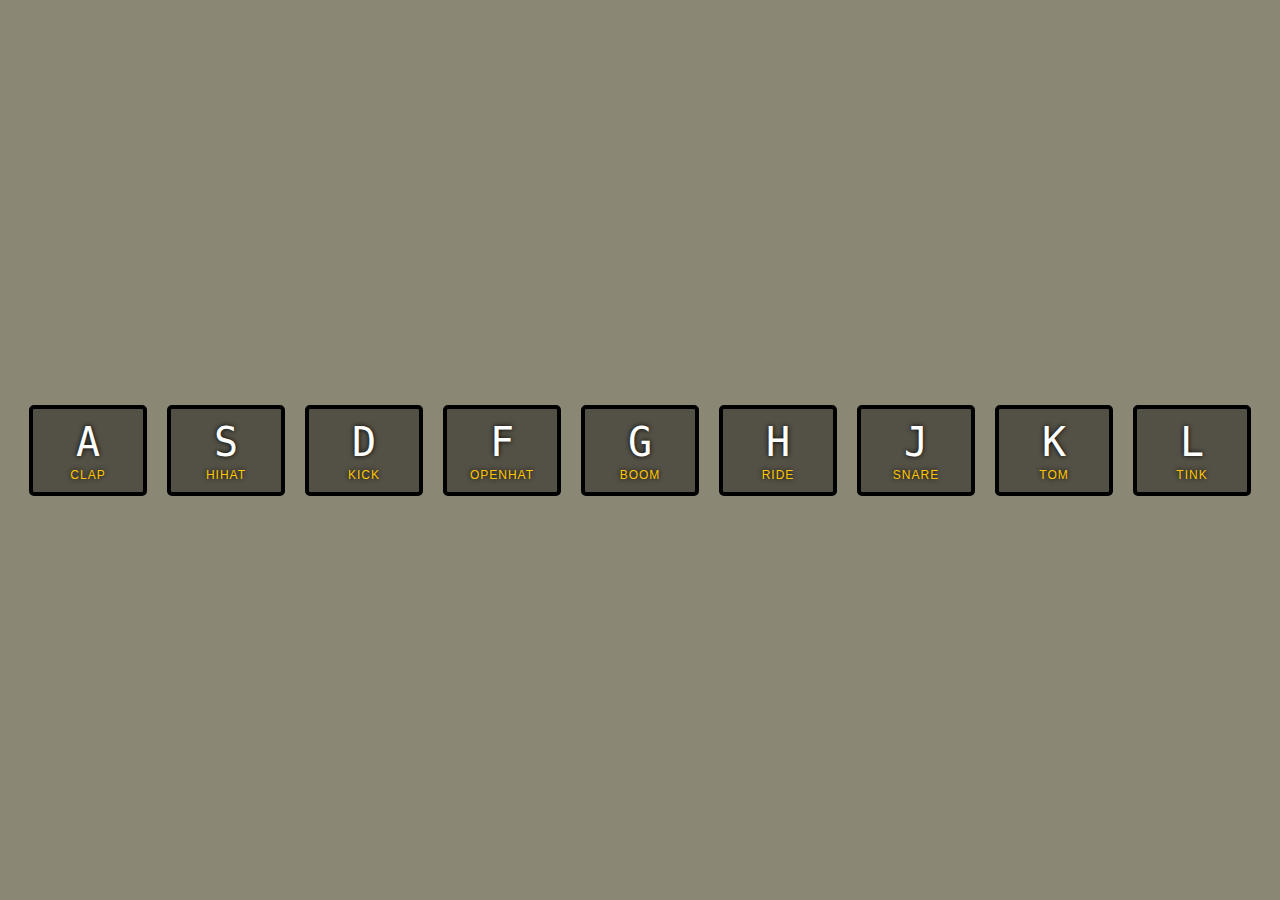
<file: Day-1 Javascript drum kit/index.html>
<!DOCTYPE html>
<html lang="en">
<head>
  <meta charset="UTF-8">
  <title>JS Drum Kit</title>
  <link rel="stylesheet" href="style.css">
</head>
<body>


  <div class="keys">
    <div data-key="65" class="key">
      <kbd>A</kbd>
      <span class="sound">clap</span>
    </div>
    <div data-key="83" class="key">
      <kbd>S</kbd>
      <span class="sound">hihat</span>
    </div>
    <div data-key="68" class="key">
      <kbd>D</kbd>
      <span class="sound">kick</span>
    </div>
    <div data-key="70" class="key">
      <kbd>F</kbd>
      <span class="sound">openhat</span>
    </div>
    <div data-key="71" class="key">
      <kbd>G</kbd>
      <span class="sound">boom</span>
    </div>
    <div data-key="72" class="key">
      <kbd>H</kbd>
      <span class="sound">ride</span>
    </div>
    <div data-key="74" class="key">
      <kbd>J</kbd>
      <span class="sound">snare</span>
    </div>
    <div data-key="75" class="key">
      <kbd>K</kbd>
      <span class="sound">tom</span>
    </div>
    <div data-key="76" class="key">
      <kbd>L</kbd>
      <span class="sound">tink</span>
    </div>
  </div>
  <audio data-key="65" src="sounds/clap.wav"></audio>
  <audio data-key="83" src="sounds/hihat.wav"></audio>
  <audio data-key="68" src="sounds/kick.wav"></audio>
  <audio data-key="70" src="sounds/openhat.wav"></audio>
  <audio data-key="71" src="sounds/boom.wav"></audio>
  <audio data-key="72" src="sounds/ride.wav"></audio>
  <audio data-key="74" src="sounds/snare.wav"></audio>
  <audio data-key="75" src="sounds/tom.wav"></audio>
  <audio data-key="76" src="sounds/tink.wav"></audio>

<script>

  

    function removeTransition(e) {
    if (e.propertyName !== 'transform') return;
    e.target.classList.remove('playing');
  }

  function playSound(e) {
    const audio = document.querySelector(`audio[data-key="${e.keyCode}"]`);
    const key = document.querySelector(`div[data-key="${e.keyCode}"]`);
    if (!audio) return;

    key.classList.add('playing');
    audio.currentTime = 0;
    audio.play();
  }

  const keys = Array.from(document.querySelectorAll('.key'));
  keys.forEach(key => key.addEventListener('transitionend', removeTransition));
  window.addEventListener('keydown', playSound);
</script>


</body>
</html>
</file>
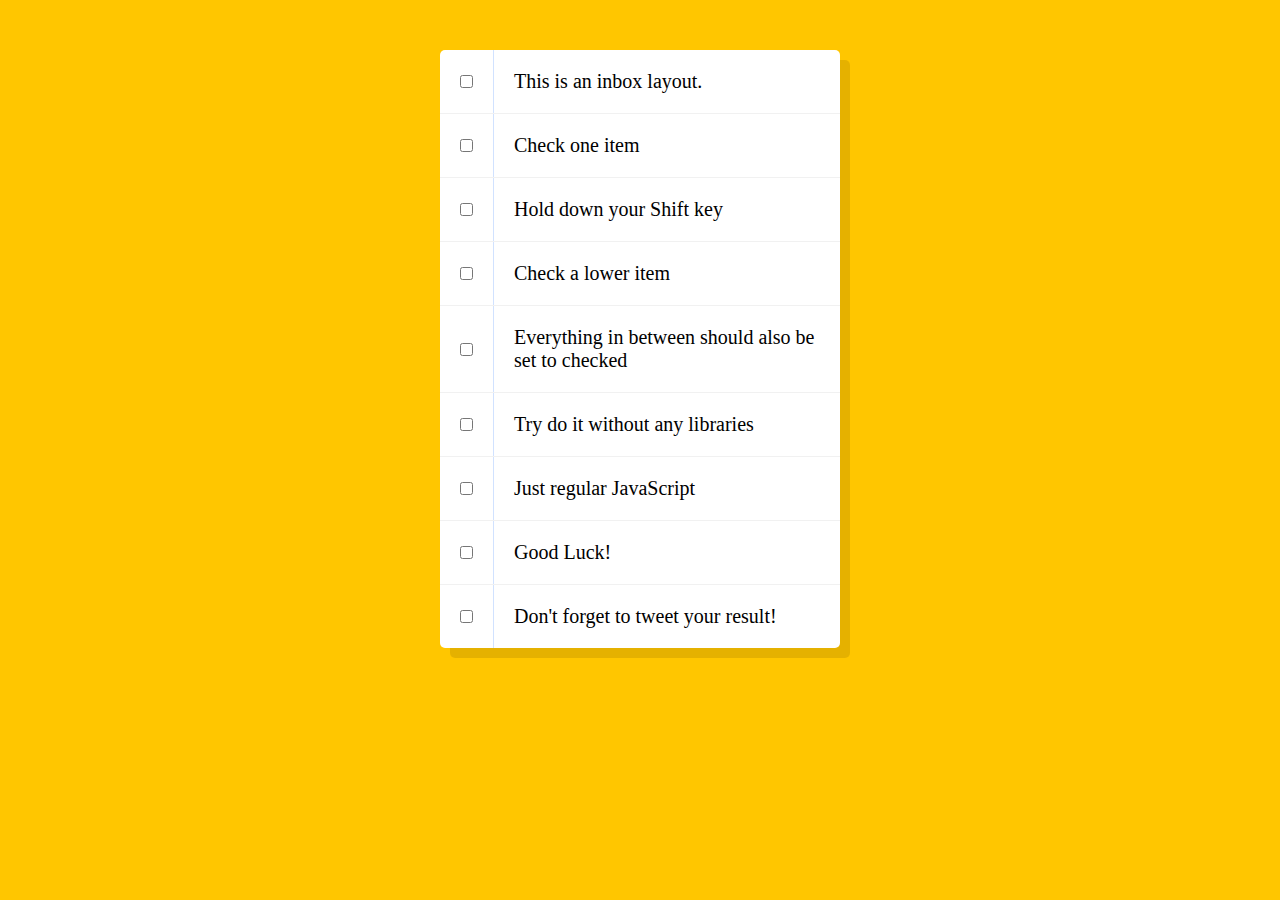
<file: Day-10 - Hold Shift and Check Checkboxes/index.html>
<!DOCTYPE html>
<html lang="en">
<head>
  <meta charset="UTF-8">
  <title>Hold Shift to Check Multiple Checkboxes</title>
</head>
<body>
  <style>

    html {
      font-family: sans-serif;
      background: #ffc600;
    }

    .inbox {
      max-width: 400px;
      margin: 50px auto;
      background: white;
      border-radius: 5px;
      box-shadow: 10px 10px 0 rgba(0,0,0,0.1);
    }

    .item {
      display: flex;
      align-items: center;
      border-bottom: 1px solid #F1F1F1;
    }

    .item:last-child {
      border-bottom: 0;
    }


    input:checked + p {
      background: #F9F9F9;
      text-decoration: line-through;
    }

    input[type="checkbox"] {
      margin: 20px;
    }

    p {
      margin: 0;
      padding: 20px;
      transition: background 0.2s;
      flex: 1;
      font-family: 'helvetica neue';
      font-size: 20px;
      font-weight: 200;
      border-left: 1px solid #D1E2FF;
    }
  </style>
   <!--
   The following is a common layout you would see in an email client.

   When a user clicks a checkbox, holds Shift, and then clicks another checkbox a few rows down, all the checkboxes in-between those two checkboxes should be checked.

  -->
  <div class="inbox">
    <div class="item">
      <input type="checkbox">
      <p>This is an inbox layout.</p>
    </div>
    <div class="item">
      <input type="checkbox">
      <p>Check one item</p>
    </div>
    <div class="item">
      <input type="checkbox">
      <p>Hold down your Shift key</p>
    </div>
    <div class="item">
      <input type="checkbox">
      <p>Check a lower item</p>
    </div>
    <div class="item">
      <input type="checkbox">
      <p>Everything in between should also be set to checked</p>
    </div>
    <div class="item">
      <input type="checkbox">
      <p>Try do it without any libraries</p>
    </div>
    <div class="item">
      <input type="checkbox">
      <p>Just regular JavaScript</p>
    </div>
    <div class="item">
      <input type="checkbox">
      <p>Good Luck!</p>
    </div>
    <div class="item">
      <input type="checkbox">
      <p>Don't forget to tweet your result!</p>
    </div>
  </div>

<script>
const checkboxes = document.querySelectorAll('.inbox input[type="checkbox"]');

let lastChecked;

function handleCheck(e) {
  // Check if they had the shift key down
  // AND check that they are checking it
  let inBetween = false;
  if (e.shiftKey && this.checked) {
    // go ahead and do what we please
    // loop over every single checkbox
    checkboxes.forEach(checkbox => {
      console.log(checkbox);
      if (checkbox === this || checkbox === lastChecked) {
        inBetween = !inBetween;
        console.log('Starting to check them in between!');
      }

      if (inBetween) {
        checkbox.checked = true;
      }
    });
  }

  lastChecked = this;
}

checkboxes.forEach(checkbox => checkbox.addEventListener('click', handleCheck));
</script>
</body>
</html>
</file>
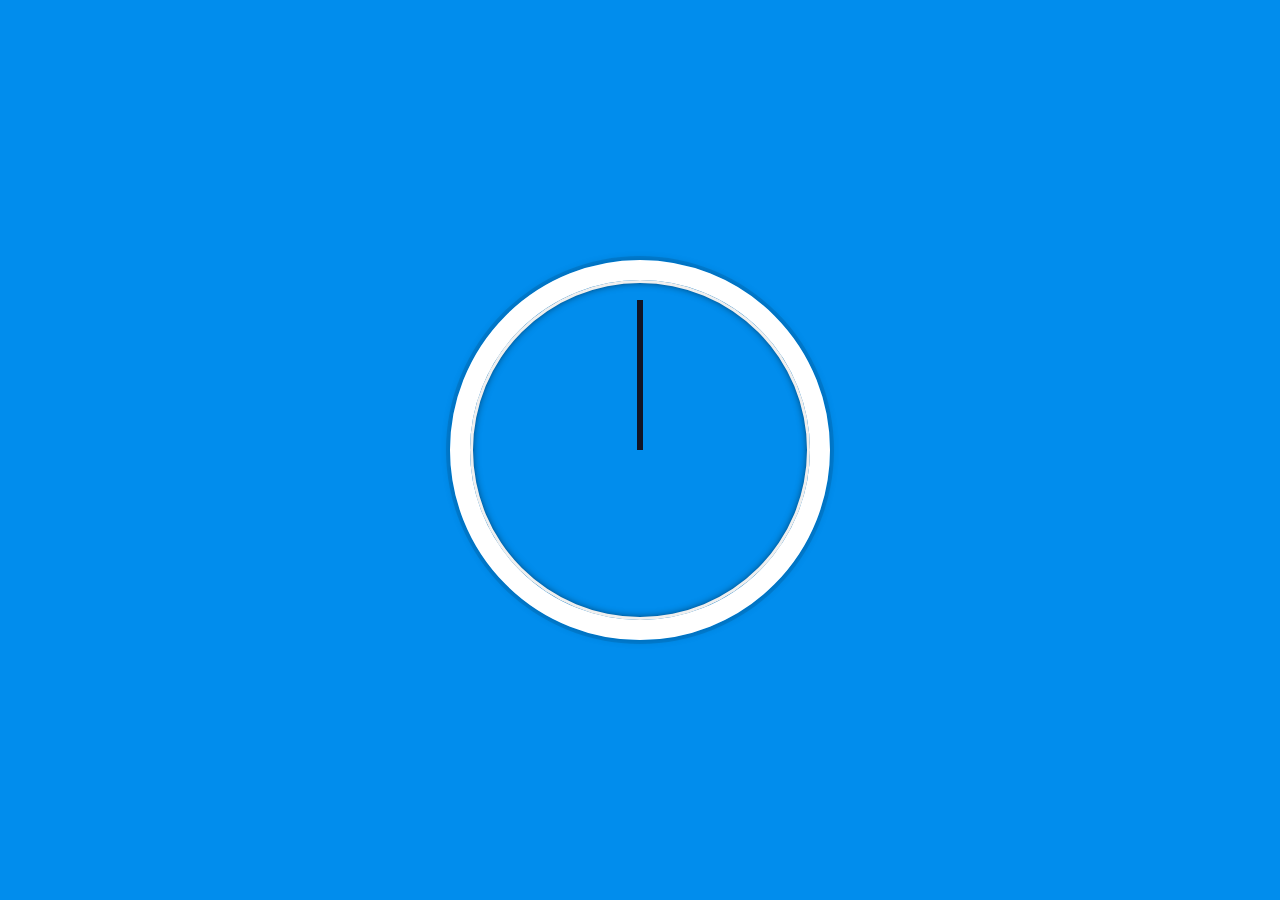
<file: Day-2- Js clock/index.html>
<!DOCTYPE html>
<html lang="en">
<head>
  <meta charset="UTF-8">
  <title>JS + CSS Clock</title>
</head>
<body>


    <div class="clock">
      <div class="clock-face">
        <div class="hand hour-hand"></div>
        <div class="hand minute-hand"></div>
        <div class="hand second-hand"></div>
      </div>
    </div>


  <style>
    html {
      background: #018DED url(http://unsplash.it/1500/1000?image=881&blur=5);
      background-size: cover;
      font-family: 'helvetica neue';
      text-align: center;
      font-size: 10px;
    }

    body {
      margin: 0;
      font-size: 2rem;
      display: flex;
      flex: 1;
      min-height: 100vh;
      align-items: center;
    }

    .clock {
      width: 30rem;
      height: 30rem;
      border: 20px solid white;
      border-radius: 50%;
      margin: 50px auto;
      position: relative;
      padding: 2rem;
      box-shadow:
        0 0 0 4px rgba(0,0,0,0.1),
        inset 0 0 0 3px #EFEFEF,
        inset 0 0 10px black,
        0 0 10px rgba(0,0,0,0.2);
    }

    .clock-face {
      position: relative;
      width: 100%;
      height: 100%;
      transform: translateY(-3px); /* account for the height of the clock hands */
    }
    .hour-hand
    {
      background-color:rgb(119, 0, 0);
    }
    .second-hand
    {
      background-color:rgb(16, 20, 39);
    }
    .minute-hand
    {
      background-color:rgb(175, 143, 167);
    }
    .hand {
      width: 50%;
      height: 6px;
      position: absolute;
      top: 50%;
      transform-origin:100%;
      transform:rotate(90deg);
      transition:all 0.5s ease; 
    }

  </style>

  <script>
    setInterval(setDate,1000);

    const secondHand=document.querySelector('.second-hand');
    const minuteHand=document.querySelector('.minute-hand');
    const hourHand=document.querySelector('.hour-hand');

    function setDate()
    {
      var now=new Date();
      var seconds=now.getSeconds();
      var minutes=now.getMinutes();
      var hours=now.getHours();

      //Set degrees
       var secondDegree=(seconds*6+90)+"deg";
       var minuteDegree=(minutes*6)+(seconds/10+90)+"deg";
       if(hours>12)
       {
         hours=hours-12;
         var hourDegree=(hours*30)+(minutes*2+90)+"deg";
       }
       else{
        var hourDegree=(hours*30)+(minutes/2)+90+"deg";
       }
       
       console.log(hours);
       //Manipulate css
       secondHand.style.transform='rotate('+secondDegree+')';
       minuteHand.style.transform='rotate('+minuteDegree+')';
       hourHand.style.transform='rotate('+hourDegree+')';
    }

  </script>
</body>
</html>
</file>
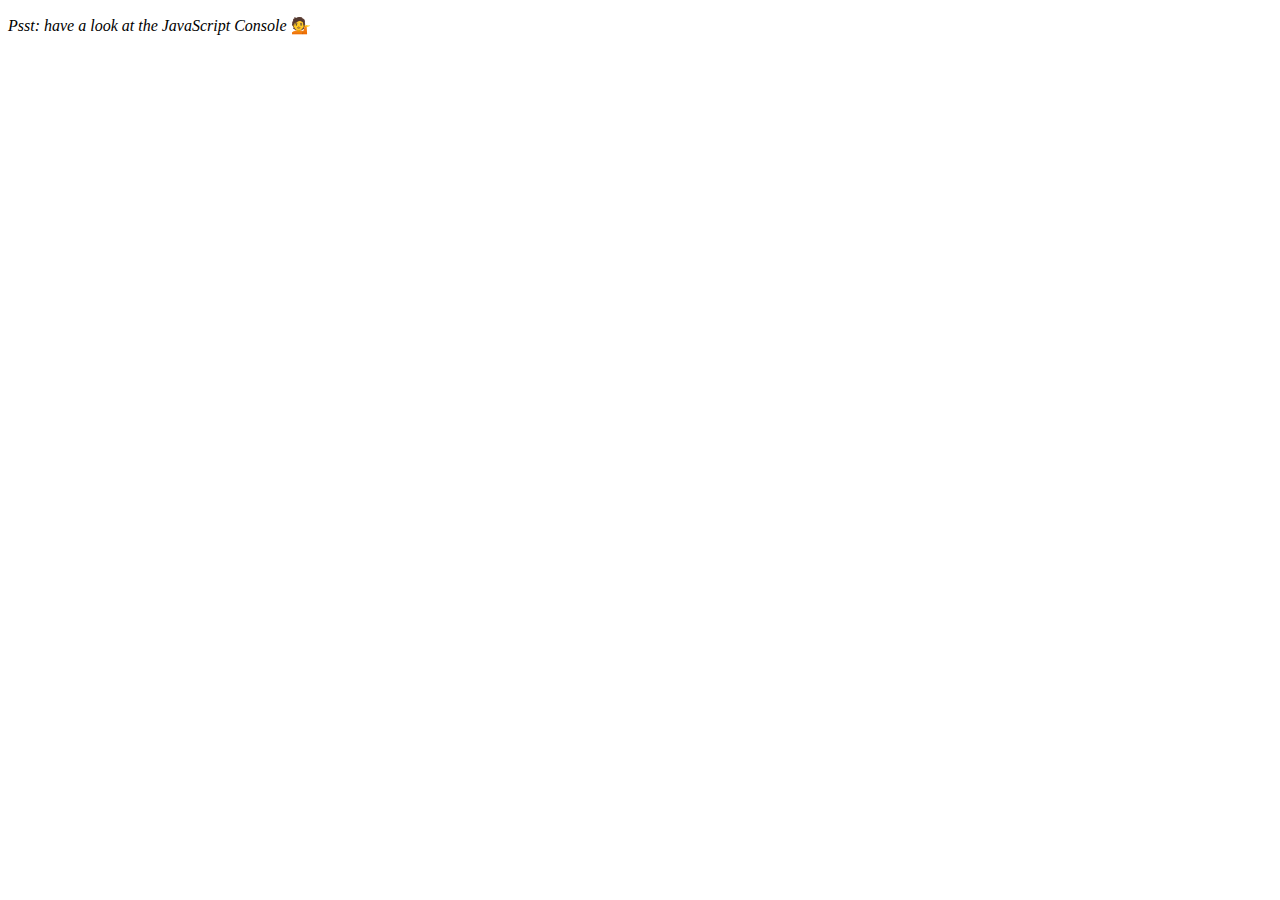
<file: Day-4 Array Cardio Day 1/index.html>
<!DOCTYPE html>
<html lang="en">
<head>
  <meta charset="UTF-8">
  <title>Array Cardio 💪</title>
</head>
<body>
  <p><em>Psst: have a look at the JavaScript Console</em> 💁</p>
  <script>
    // Get your shorts on - this is an array workout!
    // ## Array Cardio Day 1

    // Some data we can work with

    const inventors = [
      { first: 'Albert', last: 'Einstein', year: 1879, passed: 1955 },
      { first: 'Isaac', last: 'Newton', year: 1643, passed: 1727 },
      { first: 'Galileo', last: 'Galilei', year: 1564, passed: 1642 },
      { first: 'Marie', last: 'Curie', year: 1867, passed: 1934 },
      { first: 'Johannes', last: 'Kepler', year: 1571, passed: 1630 },
      { first: 'Nicolaus', last: 'Copernicus', year: 1473, passed: 1543 },
      { first: 'Max', last: 'Planck', year: 1858, passed: 1947 },
      { first: 'Katherine', last: 'Blodgett', year: 1898, passed: 1979 },
      { first: 'Ada', last: 'Lovelace', year: 1815, passed: 1852 },
      { first: 'Sarah E.', last: 'Goode', year: 1855, passed: 1905 },
      { first: 'Lise', last: 'Meitner', year: 1878, passed: 1968 },
      { first: 'Hanna', last: 'Hammarström', year: 1829, passed: 1909 }
    ];

    const people = ['Beck, Glenn', 'Becker, Carl', 'Beckett, Samuel', 'Beddoes, Mick', 'Beecher, Henry', 'Beethoven, Ludwig', 'Begin, Menachem', 'Belloc, Hilaire', 'Bellow, Saul', 'Benchley, Robert', 'Benenson, Peter', 'Ben-Gurion, David', 'Benjamin, Walter', 'Benn, Tony', 'Bennington, Chester', 'Benson, Leana', 'Bent, Silas', 'Bentsen, Lloyd', 'Berger, Ric', 'Bergman, Ingmar', 'Berio, Luciano', 'Berle, Milton', 'Berlin, Irving', 'Berne, Eric', 'Bernhard, Sandra', 'Berra, Yogi', 'Berry, Halle', 'Berry, Wendell', 'Bethea, Erin', 'Bevan, Aneurin', 'Bevel, Ken', 'Biden, Joseph', 'Bierce, Ambrose', 'Biko, Steve', 'Billings, Josh', 'Biondo, Frank', 'Birrell, Augustine', 'Black Elk', 'Blair, Robert', 'Blair, Tony', 'Blake, William'];

    // Array.prototype.filter()
    // 1. Filter the list of inventors for those who were born in the 1500's
    const fifteen = inventors.filter(inventor => (inventor.year >= 1500 && inventor.year < 1600));

    console.table(fifteen);

    // Array.prototype.map()
    // 2. Give us an array of the inventor first and last names
    const fullNames = inventors.map(inventor => `${inventor.first} ${inventor.last}`);
    console.log(fullNames);

    // Array.prototype.sort()
    // 3. Sort the inventors by birthdate, oldest to youngest
    // const ordered = inventors.sort(function(a, b) {
    //   if(a.year > b.year) {
    //     return 1;
    //   } else {
    //     return -1;
    //   }
    // });

    const ordered = inventors.sort((a, b) => a.year > b.year ? 1 : -1);
    console.table(ordered);

    // Array.prototype.reduce()
    // 4. How many years did all the inventors live?
    const totalYears = inventors.reduce((total, inventor) => {
      return total + (inventor.passed - inventor.year);
    }, 0);

    console.log(totalYears);

    // 5. Sort the inventors by years lived
    const oldest = inventors.sort(function(a, b) {
      const lastInventor = a.passed - a.year;
      const nextInventor = b.passed - b.year;
      return lastInventor > nextInventor ? -1 : 1;
    });
    console.table(oldest);

    // 6. create a list of Boulevards in Paris that contain 'de' anywhere in the name
    // https://en.wikipedia.org/wiki/Category:Boulevards_in_Paris

    // const category = document.querySelector('.mw-category');
    // const links = Array.from(category.querySelectorAll('a'));
    // const de = links
    //             .map(link => link.textContent)
    //             .filter(streetName => streetName.includes('de'));

    // 7. sort Exercise
    // Sort the people alphabetically by last name
    const alpha = people.sort((lastOne, nextOne) => {
      const [aLast, aFirst] = lastOne.split(', ');
      const [bLast, bFirst] = nextOne.split(', ');
      return aLast > bLast ? 1 : -1;
    });
    console.log(alpha);

    // 8. Reduce Exercise
    // Sum up the instances of each of these
    const data = ['car', 'car', 'truck', 'truck', 'bike', 'walk', 'car', 'van', 'bike', 'walk', 'car', 'van', 'car', 'truck', 'pogostick'];

    const transportation = data.reduce(function(obj, item) {
      if (!obj[item]) {
        obj[item] = 0;
      }
      obj[item]++;
      return obj;
    }, {});

    console.log(transportation);

  </script>
</body>
</html>
</file>
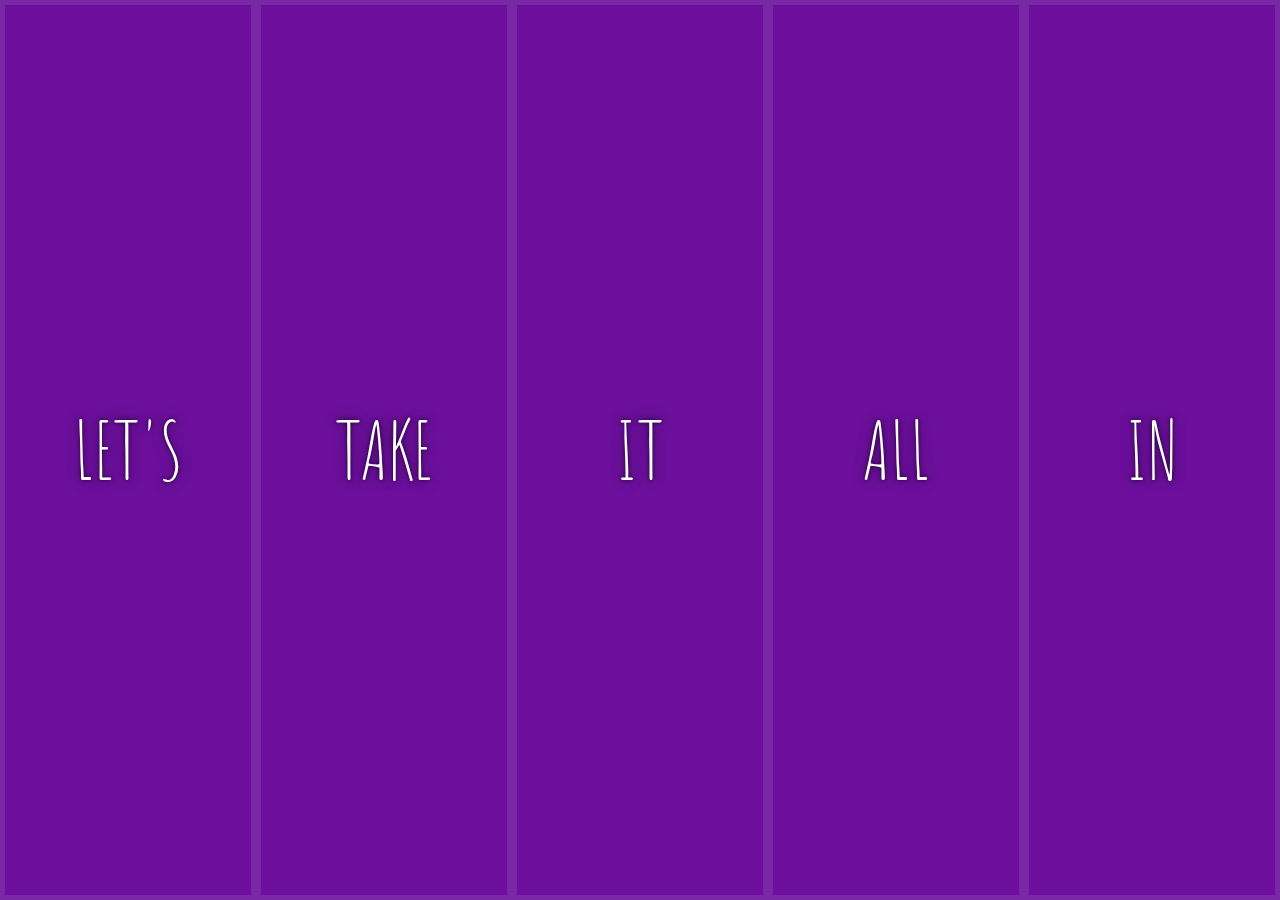
<file: Day-5 Flex panels image gallery/index.html>
<!DOCTYPE html>
<html lang="en">

<head>
    <meta charset="UTF-8">
    <title>Flex Panels 💪</title>
    <link href='https://fonts.googleapis.com/css?family=Amatic+SC' rel='stylesheet' type='text/css'>
</head>

<body>
    <style>
        html {
            box-sizing: border-box;
            background: #ffc600;
            font-family: 'helvetica neue';
            font-size: 20px;
            font-weight: 200;
        }

        body {
            margin: 0;
        }

        *,
        *:before,
        *:after {
            box-sizing: inherit;
        }

        .panels {
            min-height: 100vh;
            overflow: hidden;
            display: flex;
        }

        .panel {
            background: #6B0F9C;
            box-shadow: inset 0 0 0 5px rgba(255, 255, 255, 0.1);
            color: white;
            text-align: center;
            align-items: center;
            /* Safari transitionend event.propertyName === flex */
            /* Chrome + FF transitionend event.propertyName === flex-grow */
            transition:
                font-size 0.7s cubic-bezier(0.61, -0.19, 0.7, -0.11),
                flex 0.7s cubic-bezier(0.61, -0.19, 0.7, -0.11),
                background 0.2s;
            font-size: 20px;
            background-size: cover;
            background-position: center;
            flex: 1;
            justify-content: center;
            display: flex;
            flex-direction: column;
        }

        .panel1 {
            background-image: url(https://source.unsplash.com/gYl-UtwNg_I/1500x1500);
        }

        .panel2 {
            background-image: url(https://source.unsplash.com/rFKUFzjPYiQ/1500x1500);
        }

        .panel3 {
            background-image: url(https://images.unsplash.com/photo-1465188162913-8fb5709d6d57?ixlib=rb-0.3.5&q=80&fm=jpg&crop=faces&cs=tinysrgb&w=1500&h=1500&fit=crop&s=967e8a713a4e395260793fc8c802901d);
        }

        .panel4 {
            background-image: url(https://source.unsplash.com/ITjiVXcwVng/1500x1500);
        }

        .panel5 {
            background-image: url(https://source.unsplash.com/3MNzGlQM7qs/1500x1500);
        }

        /* Flex Items */
        .panel>* {
            margin: 0;
            width: 100%;
            transition: transform 0.5s;
            flex: 1 0 auto;
            display: flex;
            justify-content: center;
            align-items: center;
        }

        .panel>*:first-child {
            transform: translateY(-100%);
        }

        .panel.open-active>*:first-child {
            transform: translateY(0);
        }

        .panel>*:last-child {
            transform: translateY(100%);
        }

        .panel.open-active>*:last-child {
            transform: translateY(0);
        }

        .panel p {
            text-transform: uppercase;
            font-family: 'Amatic SC', cursive;
            text-shadow: 0 0 4px rgba(0, 0, 0, 0.72), 0 0 14px rgba(0, 0, 0, 0.45);
            font-size: 2em;
        }

        .panel p:nth-child(2) {
            font-size: 4em;
        }

        .panel.open {
            flex: 5;
            font-size: 40px;
        }

        @media only screen and (max-width: 600px) {
            .panel p {
                font-size: 1em;
            }
        }
    </style>


    <div class="panels">
        <div class="panel panel1">
            <p>Hey</p>
            <p>Let's</p>
            <p>Dance</p>
        </div>
        <div class="panel panel2">
            <p>Give</p>
            <p>Take</p>
            <p>Receive</p>
        </div>
        <div class="panel panel3">
            <p>Experience</p>
            <p>It</p>
            <p>Today</p>
        </div>
        <div class="panel panel4">
            <p>Give</p>
            <p>All</p>
            <p>You can</p>
        </div>
        <div class="panel panel5">
            <p>Life</p>
            <p>In</p>
            <p>Motion</p>
        </div>
    </div>

    <script>
        const panels = document.querySelectorAll('.panel');

        function toggleOpen() {
            console.log('d');
            this.classList.add('open');
        }

        function toggleActive(e) {
            console.log(e.propertyName);
            if (e.propertyName.includes('flex')) {
                this.classList.toggle('open-active');
            }
        }
        panels.forEach(panel => panel.addEventListener('click', toggleOpen));

        panels.forEach(panel => panel.addEventListener('transitionend', toggleActive));
    </script>



</body>

</html>
</file>
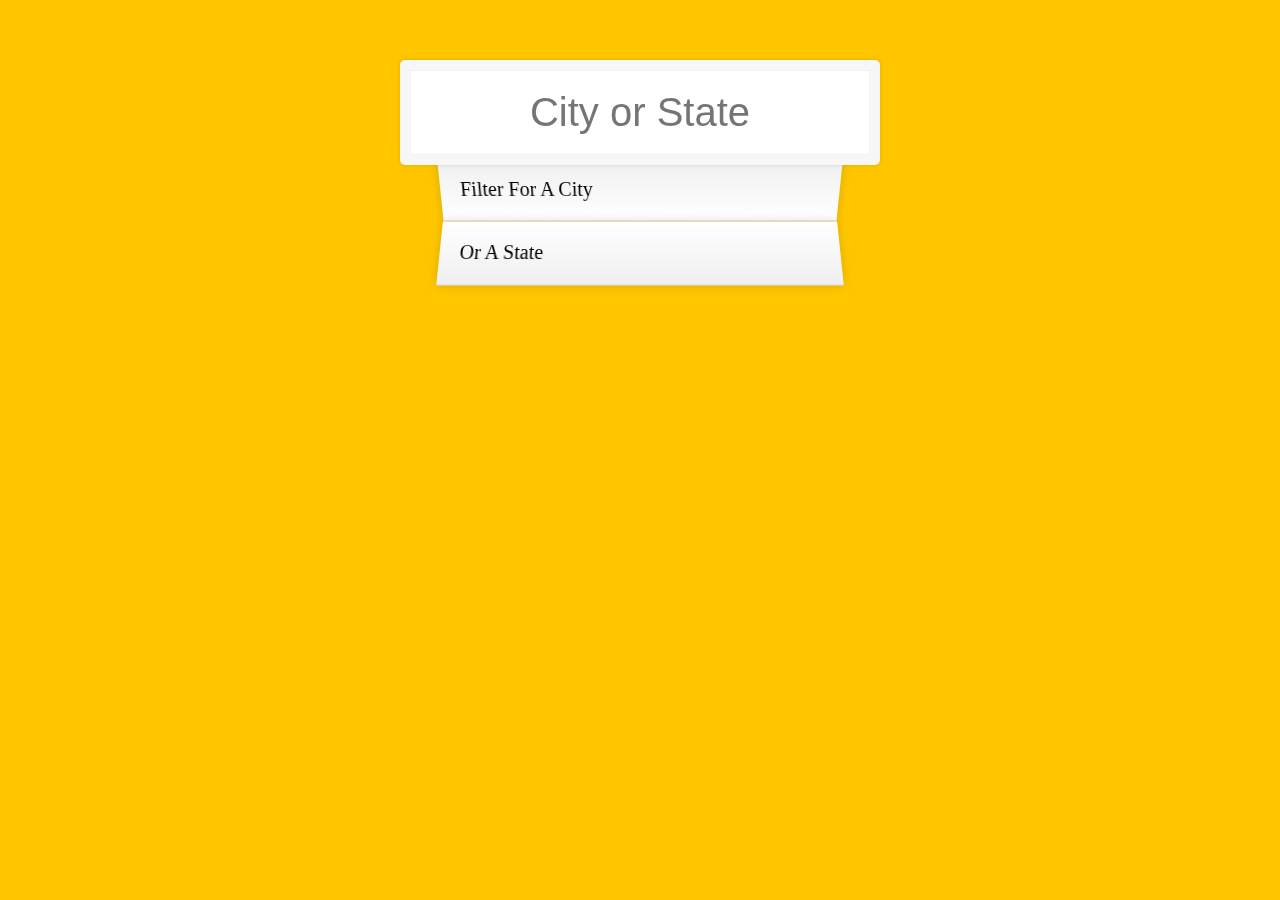
<file: Day-6- Type Ahead/index.html>
<!DOCTYPE html>
<html lang="en">
<head>
  <meta charset="UTF-8">
  <title>Type Ahead 👀</title>
  <link rel="stylesheet" href="style.css">
</head>
<body>

  <form class="search-form">
    <input type="text" class="search" placeholder="City or State">
    <ul class="suggestions">
      <li>Filter for a city</li>
      <li>or a state</li>
    </ul>
  </form>
<script>
const endpoint = 'https://gist.githubusercontent.com/Miserlou/c5cd8364bf9b2420bb29/raw/2bf258763cdddd704f8ffd3ea9a3e81d25e2c6f6/cities.json';

const cities = [];

//return promise
fetch(endpoint)
  .then(blob => blob.json())
  .then(data => cities.push(...data));

function findMatches(wordToMatch, cities) {
  return cities.filter(place => {
    // here we need to figure out if the city or state matches what was searched
    const regex = new RegExp(wordToMatch, 'gi');
    return place.city.match(regex) || place.state.match(regex)
  });
}

function numberWithCommas(x) {
  return x.toString().replace(/\B(?=(\d{3})+(?!\d))/g, ',');
}

function displayMatches() {
  const matchArray = findMatches(this.value, cities);
  const html = matchArray.map(place => {
    const regex = new RegExp(this.value, 'gi');
    const cityName = place.city.replace(regex, `<span class="hl">${this.value}</span>`);
    const stateName = place.state.replace(regex, `<span class="hl">${this.value}</span>`);
    return `
      <li>
        <span class="name">${cityName}, ${stateName}</span>
        <span class="population">${numberWithCommas(place.population)}</span>
      </li>
    `;
  }).join('');
  suggestions.innerHTML = html;
}

const searchInput = document.querySelector('.search');
const suggestions = document.querySelector('.suggestions');

searchInput.addEventListener('change', displayMatches);
searchInput.addEventListener('keyup', displayMatches);

</script>
  </body>
</html>
</file>
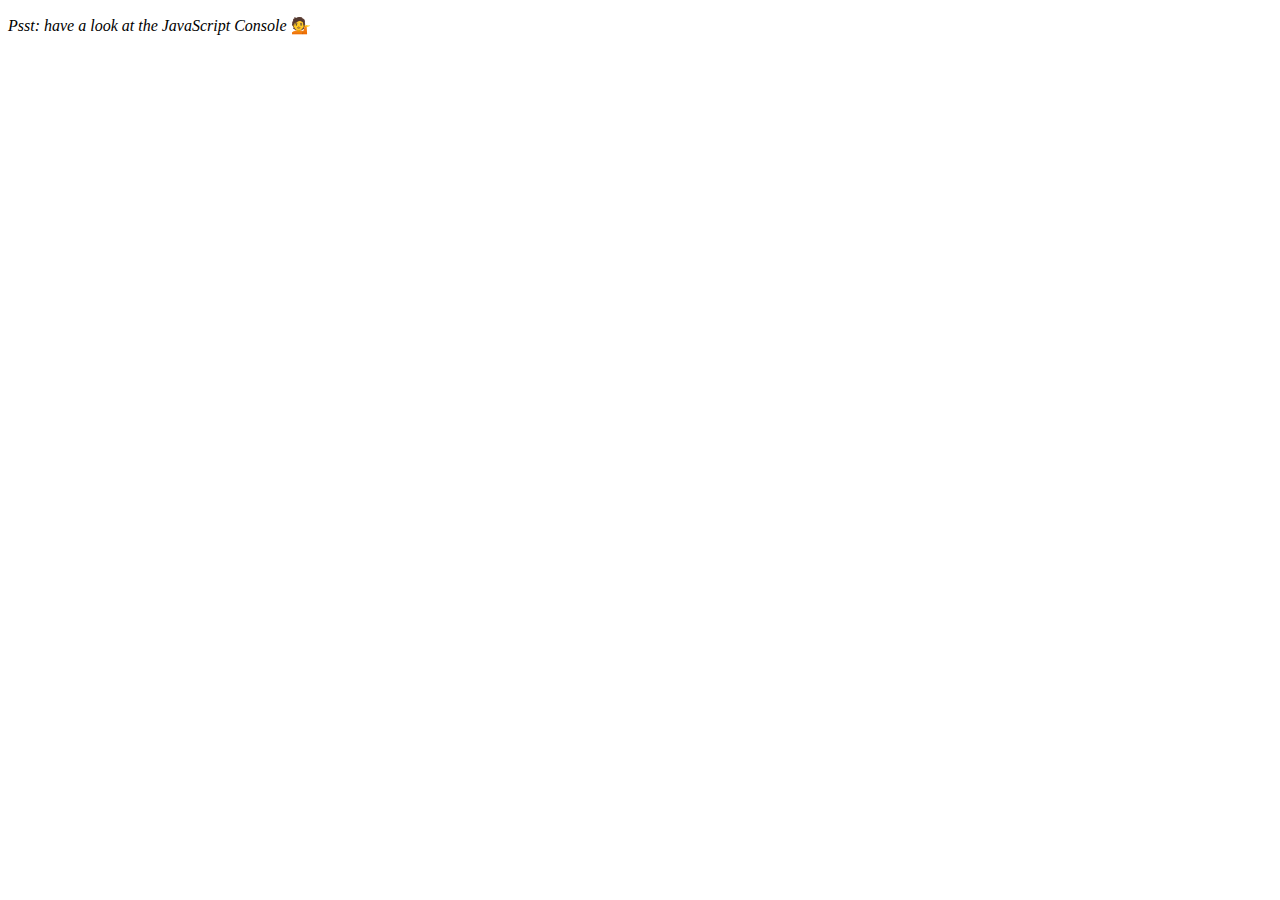
<file: Day-7 - Array Cardio Day 2/index.html>
<!DOCTYPE html>
<html lang="en">
<head>
  <meta charset="UTF-8">
  <title>Array Cardio 💪💪</title>
</head>
<body>
  <p><em>Psst: have a look at the JavaScript Console</em> 💁</p>
  <script>
    // ## Array Cardio Day 2

    const people = [
      { name: 'Wes', year: 1988 },
      { name: 'Kait', year: 1986 },
      { name: 'Irv', year: 1970 },
      { name: 'Lux', year: 2015 }
    ];

    const comments = [
      { text: 'Love this!', id: 523423 },
      { text: 'Super good', id: 823423 },
      { text: 'You are the best', id: 2039842 },
      { text: 'Ramen is my fav food ever', id: 123523 },
      { text: 'Nice Nice Nice!', id: 542328 }
    ];

    // Some and Every Checks
    // Array.prototype.some() // is at least one person 19?
    // const isAdult = people.some(function(person) {
    //   const currentYear = (new Date()).getFullYear();
    //   if(currentYear - person.year >= 19) {
    //     return true;
    //   }
    // });

    const isAdult = people.some(person => ((new Date()).getFullYear()) - person.year >= 19);

    console.log({isAdult});
    // Array.prototype.every() // is everyone 19?

    const allAdults = people.every(person => ((new Date()).getFullYear()) - person.year >= 19);
    console.log({allAdults});

    // Array.prototype.find()
    // Find is like filter, but instead returns just the one you are looking for
    // find the comment with the ID of 823423


    const comment = comments.find(comment => comment.id === 823423);

    console.log(comment);

    // Array.prototype.findIndex()
    // Find the comment with this ID
    // delete the comment with the ID of 823423
    const index = comments.findIndex(comment => comment.id === 823423);
    console.log(index);

    // comments.splice(index, 1);

    const newComments = [
      ...comments.slice(0, index),
      ...comments.slice(index + 1)
    ];

  </script>
</body>
</html>
</file>
<file: Day-1 Javascript drum kit/style.css>
html {
  font-size: 10px;
  background-color: #8b8775;
  background-size: cover;
}

body,html {
  margin: 0;
  padding: 0;
  font-family: sans-serif;
}

.keys {
  display: flex;
  flex: 1;
  min-height: 100vh;
  align-items: center;
  justify-content: center;
}

.key {
  border: .4rem solid black;
  border-radius: .5rem;
  margin: 1rem;
  font-size: 1.5rem;
  padding: 1rem .5rem;
  transition: all .07s ease;
  width: 10rem;
  text-align: center;
  color: white;
  background: rgba(0,0,0,0.4);
  text-shadow: 0 0 .5rem black;
}

.playing {
  transform: scale(1.1);
  border-color: #ffc600;
  box-shadow: 0 0 1rem #ffc600;
}

kbd {
  display: block;
  font-size: 4rem;
}

.sound {
  font-size: 1.2rem;
  text-transform: uppercase;
  letter-spacing: .1rem;
  color: #ffc600;
}
</file>
<file: Day-6- Type Ahead/style.css>
html {
  box-sizing: border-box;
  background: #ffc600;
  font-family: 'helvetica neue';
  font-size: 20px;
  font-weight: 200;
}

*, *:before, *:after {
  box-sizing: inherit;
}

input {
  width: 100%;
  padding: 20px;
}

.search-form {
  max-width: 400px;
  margin: 50px auto;
}

input.search {
  margin: 0;
  text-align: center;
  outline: 0;
  border: 10px solid #F7F7F7;
  width: 120%;
  left: -10%;
  position: relative;
  top: 10px;
  z-index: 2;
  border-radius: 5px;
  font-size: 40px;
  box-shadow: 0 0 5px rgba(0, 0, 0, 0.12), inset 0 0 2px rgba(0, 0, 0, 0.19);
}

.suggestions {
  margin: 0;
  padding: 0;
  position: relative;
  /*perspective: 20px;*/
}

.suggestions li {
  background: white;
  list-style: none;
  border-bottom: 1px solid #D8D8D8;
  box-shadow: 0 0 10px rgba(0, 0, 0, 0.14);
  margin: 0;
  padding: 20px;
  transition: background 0.2s;
  display: flex;
  justify-content: space-between;
  text-transform: capitalize;
}

.suggestions li:nth-child(even) {
  transform: perspective(100px) rotateX(3deg) translateY(2px) scale(1.001);
  background: linear-gradient(to bottom,  #ffffff 0%,#EFEFEF 100%);
}

.suggestions li:nth-child(odd) {
  transform: perspective(100px) rotateX(-3deg) translateY(3px);
  background: linear-gradient(to top,  #ffffff 0%,#EFEFEF 100%);
}

span.population {
  font-size: 15px;
}

.hl {
  background: #ffc600;
}
</file>
